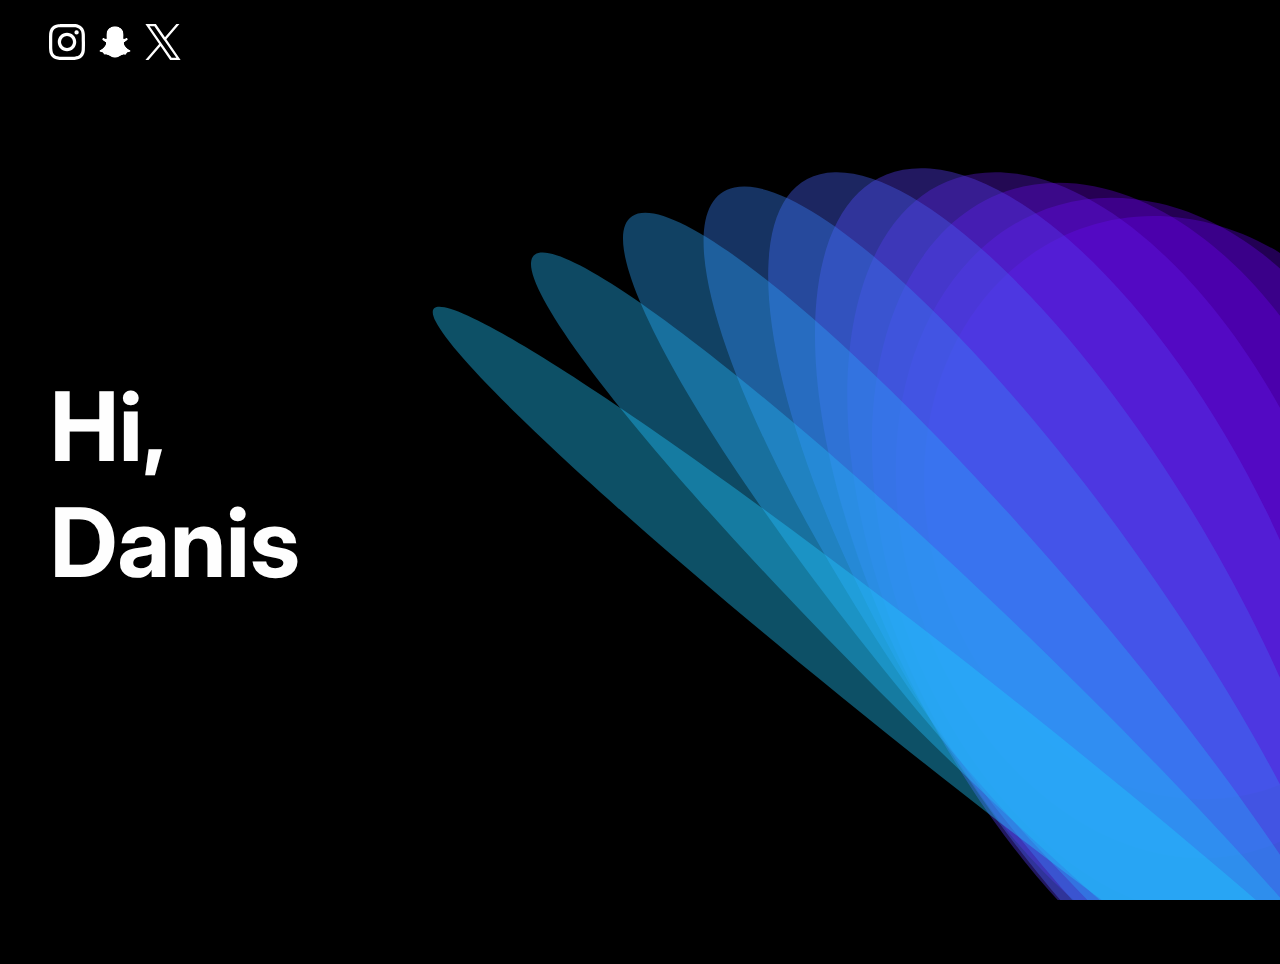
<file: index.html>
<!DOCTYPE html>
<html lang="en">
  <head>
    <meta charset="UTF-8" />
    <link rel="icon" type="image/x-icon" href="assets/favicon.ico" />
    <meta name="viewport" content="width=device-width, initial-scale=1.0" />
    <title>Portfolio</title>
    <link rel="stylesheet" href="style.css" />
  </head>

  <body>

    <div id="backgroundWrapper">
      <div id="backgroundImage"></div>
    </div>
    <div id="homePage">
 <div id="resume">
   <a href="resume.html" target="_blank">
    <button>Resume</button>
</a>
 </div>
      <div id="socials">
        <span>

          <a href="https://www.instagram.com/ig._.itachiiii" target="_blank">
              <svg
                id="Layer_1"
                width="36px"
                height="36px"
                data-name="Layer 1"
                xmlns="http://www.w3.org/2000/svg"
                viewBox="0 0 1000 1000"
              >
                <defs>
                  <style>
                    .cls-1 {
                      fill: #fff;
              
                    }
                    .cls-1:hover {
                        fill:rgb(177, 16, 192);
                    }
                  </style>
                </defs>
                <path
                  class="cls-1"
                  d="M295.42,6c-53.2,2.51-89.53,11-121.29,23.48-32.87,12.81-60.73,30-88.45,57.82S40.89,143,28.17,175.92c-12.31,31.83-20.65,68.19-23,121.42S2.3,367.68,2.56,503.46,3.42,656.26,6,709.6c2.54,53.19,11,89.51,23.48,121.28,12.83,32.87,30,60.72,57.83,88.45S143,964.09,176,976.83c31.8,12.29,68.17,20.67,121.39,23s70.35,2.87,206.09,2.61,152.83-.86,206.16-3.39S799.1,988,830.88,975.58c32.87-12.86,60.74-30,88.45-57.84S964.1,862,976.81,829.06c12.32-31.8,20.69-68.17,23-121.35,2.33-53.37,2.88-70.41,2.62-206.17s-.87-152.78-3.4-206.1-11-89.53-23.47-121.32c-12.85-32.87-30-60.7-57.82-88.45S862,40.87,829.07,28.19c-31.82-12.31-68.17-20.7-121.39-23S637.33,2.3,501.54,2.56,348.75,3.4,295.42,6m5.84,903.88c-48.75-2.12-75.22-10.22-92.86-17-23.36-9-40-19.88-57.58-37.29s-28.38-34.11-37.5-57.42c-6.85-17.64-15.1-44.08-17.38-92.83-2.48-52.69-3-68.51-3.29-202s.22-149.29,2.53-202c2.08-48.71,10.23-75.21,17-92.84,9-23.39,19.84-40,37.29-57.57s34.1-28.39,57.43-37.51c17.62-6.88,44.06-15.06,92.79-17.38,52.73-2.5,68.53-3,202-3.29s149.31.21,202.06,2.53c48.71,2.12,75.22,10.19,92.83,17,23.37,9,40,19.81,57.57,37.29s28.4,34.07,37.52,57.45c6.89,17.57,15.07,44,17.37,92.76,2.51,52.73,3.08,68.54,3.32,202s-.23,149.31-2.54,202c-2.13,48.75-10.21,75.23-17,92.89-9,23.35-19.85,40-37.31,57.56s-34.09,28.38-57.43,37.5c-17.6,6.87-44.07,15.07-92.76,17.39-52.73,2.48-68.53,3-202.05,3.29s-149.27-.25-202-2.53m407.6-674.61a60,60,0,1,0,59.88-60.1,60,60,0,0,0-59.88,60.1M245.77,503c.28,141.8,115.44,256.49,257.21,256.22S759.52,643.8,759.25,502,643.79,245.48,502,245.76,245.5,361.22,245.77,503m90.06-.18a166.67,166.67,0,1,1,167,166.34,166.65,166.65,0,0,1-167-166.34"
                  transform="translate(-2.5 -2.5)"
                />
              </svg>
          </a>
        </span>
        <span>
            <a href="https://snapchat.com/add/sc_human" target="_blank">
                <svg
                viewBox="0 0 391.39462 385.48999"
                version="1.1"
                width="36px"
                height="36px"
                xmlns="http://www.w3.org/2000/svg"
                xmlns:svg="http://www.w3.org/2000/svg"
                xmlns:rdf="http://www.w3.org/1999/02/22-rdf-syntax-ns#"
                xmlns:cc="http://creativecommons.org/ns#"
                xmlns:dc="http://purl.org/dc/elements/1.1/">
                           <defs id="defs58">
                 <style
                    id="style56">.cls-2{fill:#fff;} .cls-2:hover {
                        fill: yellow;
                    }
                </style>
                           </defs>
                           <title
                  id="title60">1Artboard 1 copy 2</title>
                           <g
                  id="PRIMARY_-_GHOST"
                  data-name="PRIMARY - GHOST"
                  transform="translate(-54.304668,-55.32)">
                 <path
                    class="cls-2"
                    d="m 417.93,340.71 c -60.61,-29.34 -70.27,-74.64 -70.7,-78 -0.52,-4.07 -1.11,-7.27 3.38,-11.41 4.33,-4 23.54,-15.89 28.87,-19.61 8.81,-6.16 12.69,-12.31 9.83,-19.87 -2,-5.23 -6.87,-7.2 -12,-7.2 a 22.3,22.3 0 0 0 -4.81,0.54 c -9.68,2.1 -19.08,6.95 -24.52,8.26 a 8.56,8.56 0 0 1 -2,0.27 c -2.9,0 -4,-1.29 -3.72,-4.78 0.68,-10.58 2.12,-31.23 0.45,-50.52 -2.29,-26.54 -10.85,-39.69 -21,-51.32 C 316.8,101.43 294,77.2 250,77.2 c -44,0 -66.77,24.23 -71.65,29.8 -10.18,11.63 -18.73,24.78 -21,51.32 -1.67,19.29 -0.17,39.93 0.45,50.52 0.2,3.32 -0.82,4.78 -3.72,4.78 a 8.64,8.64 0 0 1 -2,-0.27 c -5.43,-1.31 -14.83,-6.16 -24.51,-8.26 a 22.3,22.3 0 0 0 -4.81,-0.54 c -5.15,0 -10,2 -12,7.2 -2.86,7.56 1,13.71 9.84,19.87 5.33,3.72 24.54,15.6 28.87,19.61 4.48,4.14 3.9,7.34 3.38,11.41 -0.43,3.41 -10.1,48.71 -70.7,78 -3.55,1.72 -9.59,5.36 1.06,11.24 16.72,9.24 27.85,8.25 36.5,13.82 7.34,4.73 3,14.93 8.34,18.61 6.56,4.53 25.95,-0.32 51,7.95 21,6.92 33.76,26.47 71,26.47 37.24,0 50.37,-19.64 71,-26.47 25,-8.27 44.43,-3.42 51,-7.95 5.33,-3.68 1,-13.88 8.34,-18.61 8.65,-5.57 19.77,-4.58 36.5,-13.82 10.63,-5.81 4.59,-9.45 1.04,-11.17 z"
                    id="path62" />
                 <path
                    d="m 444.3,337.26 c -2.72,-7.4 -7.9,-11.36 -13.8,-14.64 -1.11,-0.65 -2.13,-1.17 -3,-1.57 -1.76,-0.91 -3.56,-1.79 -5.35,-2.72 -18.39,-9.75 -32.75,-22.05 -42.71,-36.63 a 83.06,83.06 0 0 1 -7.33,-13 c -0.85,-2.43 -0.81,-3.81 -0.2,-5.07 a 8.25,8.25 0 0 1 2.35,-2.45 c 3.16,-2.09 6.42,-4.21 8.63,-5.64 3.94,-2.55 7.06,-4.57 9.07,-6 7.55,-5.28 12.83,-10.89 16.13,-17.16 A 34.17,34.17 0 0 0 409.78,204 c -5,-13.16 -17.43,-21.33 -32.49,-21.33 a 44.75,44.75 0 0 0 -9.45,1 c -0.83,0.18 -1.66,0.37 -2.47,0.58 0.14,-9 -0.06,-18.5 -0.86,-27.85 -2.84,-32.87 -14.35,-50.1 -26.35,-63.84 A 105,105 0 0 0 311.37,71 C 293.16,60.6 272.51,55.32 250,55.32 227.49,55.32 206.94,60.6 188.71,71 a 104.62,104.62 0 0 0 -26.84,21.6 c -12,13.74 -23.51,31 -26.35,63.84 -0.8,9.35 -1,18.9 -0.87,27.85 -0.81,-0.21 -1.63,-0.4 -2.46,-0.58 a 44.75,44.75 0 0 0 -9.45,-1 c -15.07,0 -27.52,8.17 -32.5,21.33 a 34.21,34.21 0 0 0 1.65,28.41 c 3.31,6.27 8.59,11.88 16.14,17.16 2,1.4 5.13,3.42 9.07,6 2.13,1.38 5.24,3.4 8.29,5.42 a 8.9,8.9 0 0 1 2.66,2.67 c 0.64,1.31 0.66,2.72 -0.29,5.32 a 82.29,82.29 0 0 1 -7.21,12.73 c -9.74,14.25 -23.68,26.33 -41.48,36 -9.43,5 -19.23,8.34 -23.37,19.59 -3.12,8.49 -1.08,18.15 6.85,26.29 v 0 a 39.63,39.63 0 0 0 10,7.57 108.35,108.35 0 0 0 24.47,9.79 16.16,16.16 0 0 1 4.94,2.21 c 2.89,2.53 2.48,6.34 6.33,11.92 a 27.8,27.8 0 0 0 7.24,7.36 c 8.08,5.58 17.16,5.93 26.78,6.3 8.69,0.33 18.54,0.71 29.79,4.42 4.66,1.54 9.5,4.52 15.11,8 13.47,8.28 31.91,19.61 62.77,19.61 30.86,0 49.43,-11.39 63,-19.7 5.57,-3.42 10.38,-6.37 14.91,-7.87 11.25,-3.72 21.1,-4.09 29.79,-4.42 9.62,-0.37 18.7,-0.72 26.78,-6.3 a 27.89,27.89 0 0 0 8.24,-9 c 2.77,-4.71 2.7,-8 5.3,-10.3 a 15.32,15.32 0 0 1 4.64,-2.12 108.76,108.76 0 0 0 24.8,-9.88 39,39 0 0 0 10.5,-8.22 l 0.1,-0.12 c 7.44,-7.96 9.31,-17.34 6.26,-25.62 z M 416.87,352 c -16.73,9.24 -27.85,8.25 -36.5,13.82 -7.35,4.73 -3,14.93 -8.34,18.61 -6.56,4.53 -25.95,-0.32 -51,7.95 -20.66,6.83 -33.84,26.47 -71,26.47 -37.16,0 -50.03,-19.6 -71.03,-26.52 -25,-8.27 -44.43,-3.42 -51,-7.95 -5.33,-3.68 -1,-13.88 -8.34,-18.61 C 111,360.2 99.88,361.19 83.16,352 c -10.65,-5.88 -4.61,-9.52 -1.06,-11.24 60.6,-29.34 70.27,-74.64 70.7,-78 0.52,-4.07 1.1,-7.27 -3.38,-11.41 -4.33,-4 -23.54,-15.89 -28.87,-19.61 -8.82,-6.16 -12.7,-12.31 -9.84,-19.87 2,-5.23 6.88,-7.2 12,-7.2 a 22.3,22.3 0 0 1 4.81,0.54 c 9.68,2.1 19.08,6.95 24.51,8.26 a 8.64,8.64 0 0 0 2,0.27 c 2.9,0 3.92,-1.46 3.72,-4.78 -0.62,-10.59 -2.12,-31.23 -0.45,-50.52 2.29,-26.54 10.84,-39.69 21,-51.32 4.88,-5.59 27.81,-29.82 71.66,-29.82 43.85,0 66.84,24.13 71.72,29.7 10.17,11.63 18.73,24.78 21,51.32 1.67,19.29 0.23,39.94 -0.45,50.52 -0.23,3.49 0.82,4.78 3.72,4.78 a 8.56,8.56 0 0 0 2,-0.27 c 5.44,-1.31 14.84,-6.16 24.52,-8.26 a 22.3,22.3 0 0 1 4.81,-0.54 c 5.15,0 10,2 12,7.2 2.86,7.56 -1,13.71 -9.83,19.87 -5.33,3.72 -24.54,15.6 -28.87,19.61 -4.49,4.14 -3.9,7.34 -3.38,11.41 0.43,3.41 10.09,48.71 70.7,78 3.58,1.79 9.62,5.43 -1.03,11.36 z"
                    id="path64" />
                           </g>
                         </svg>
            </a>
        </span>
        <span>
            <a href="https://www.x.com/extrovert_69" target="_blank">
                <svg width="36px" height="36px" viewBox="0 0 1200 1227" fill="none" xmlns="http://www.w3.org/2000/svg">
                    <defs id="defs58">
                        <style id="style56">.cls-3{fill:#fff;} .cls-3:hover {
                               fill: skyblue;
                           }
                       </style>
                      </defs>
                    <path class="cls-3" d="M714.163 519.284L1160.89 0H1055.03L667.137 450.887L357.328 0H0L468.492 681.821L0 1226.37H105.866L515.491 750.218L842.672 1226.37H1200L714.137 519.284H714.163ZM569.165 687.828L521.697 619.934L144.011 79.6944H306.615L611.412 515.685L658.88 583.579L1055.08 1150.3H892.476L569.165 687.854V687.828Z" >
                    </svg>
            </a>
                
        </span>
      </div>

      <div id="navigation">
        <div id="navigationButtonWrapper">
          <button id="navigationButton">
            <span id="navigationText"> </span>
            <svg
              viewBox="0 -960 800.70642 748.46637"
              version="1.1"
              id="navigationIcon"
              width="800.70642"
              height="748.46637"
              xmlns="http://www.w3.org/2000/svg"
              xmlns:svg="http://www.w3.org/2000/svg"
            >
              <defs id="defs189" />
              <path
                d="M 609.28753,-538.98766 H 0 v -93.5583 H 609.28753 L 329.04029,-894.50919 400.3532,-960 l 400.35321,374.23319 -400.35321,374.2332 -71.31291,-65.49081 z"
                id="path183"
                style="stroke-width: 1.2096"
              />
            </svg>
          </button>
        </div>
      </div>
      <div id="introWrapper">
        <div id="intro">
          <div id="greeting">
            <h1 id="greetingText"></h1>
          </div>
          <div id="name">
            <h1 id="nameText"></h1>
          </div>
          <div id="para"></div>
        </div>
      </div>
 
    </div>

    <div id="highlightsPage" style="display: none" class="highlightsPageFade">
      <div id="backNavigation">
        <div id="backNavigationButtonWrapper">
          <button id="backNavigationButton">
            <svg
              height="16"
              viewBox="0 -960 640 640"
              width="16"
              version="1.1"
              id="backNavigationIcon"
              xmlns="http://www.w3.org/2000/svg"
              xmlns:svg="http://www.w3.org/2000/svg"
            >
              <defs id="defs157" />
              <path
                d="m 153,-600 224,224 -57,56 -320,-320 320,-320 57,56 -224,224 h 487 v 80 z"
                id="path151"
              /></svg>
            <span id="backNavigationText">Home </span>
          </button>
        </div>
      </div>
      <div>
        <h2>Highlights</h2>
        <div id="columns">
          <div>
            <h3>Skills</h3>
            <ul>
              <li>
                <p>Video Editing(Premier Pro,Filmora)</p>
              </li>
              <li>
                <p>Proficient In Basic CSS/HTML/JavaScript</p>
              </li>
              <li>
                <p>Novice In C++,C,Python</p>
              </li>
              <li>
                <p>Image Editing(Photoshop, GIMP)</p>
              </li>
            </ul>
          </div>
          <div>
            <h3>Projects</h3>
            <ul>
              <li>
                <p>Gaming Video Editing And Thumbnail Making</p>
              </li>
              <li>
                <p>This Website</p>
              </li>
              <li>
                <p>HTML Calculator</p>
              </li>
              <li>
                <p>Discord Bot</p>
              </li>
            </ul>
          </div>
        </div>
      </div>
    </div>

    <script src="typewriter.js" module></script>
    <script src="navigation.js"></script>
  </body>
</html>
</file>
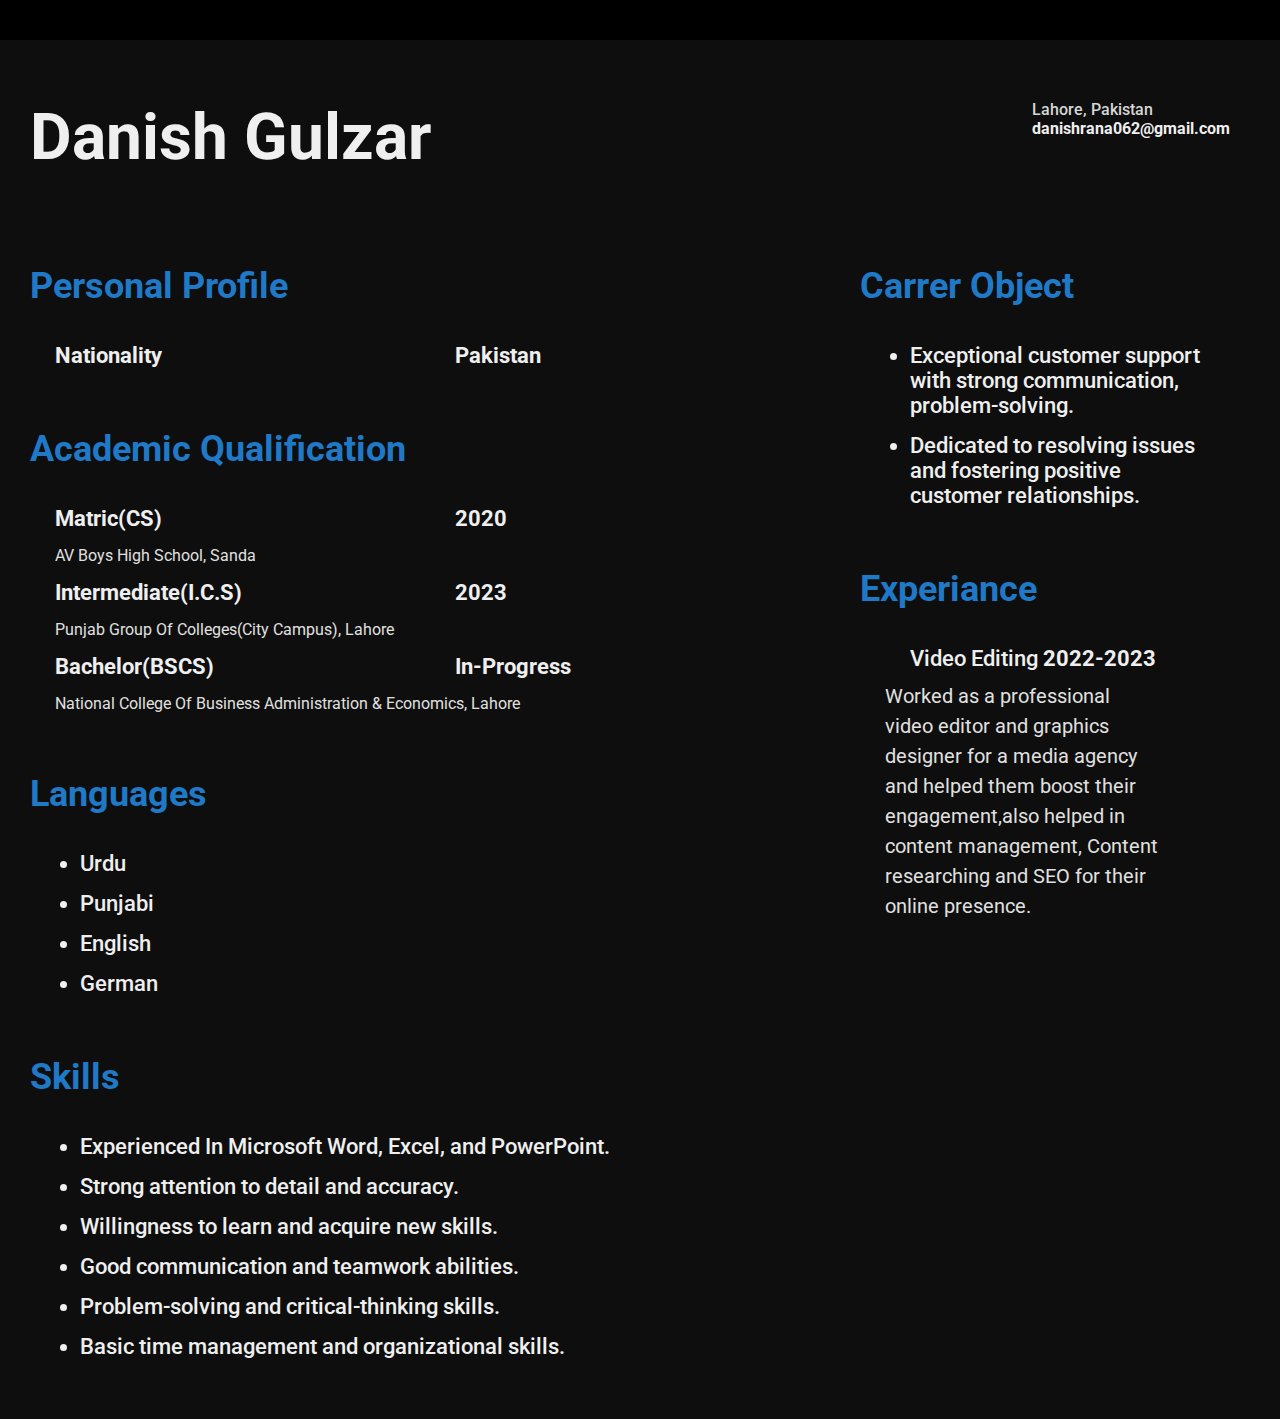
<file: resume.html>
<!DOCTYPE html>
<html lang="en">
  <head>
    <meta charset="UTF-8" />
    <meta name="viewport" content="width=device-width, initial-scale=1" />
    <title>Document</title>
    <link rel="stylesheet" href="resume.css" />
  </head>
  <body>
    <div id="resume">
      <div id="header">
        <div class="headerWrapper">
          <div class="header">
            <h1>Danish Gulzar</h1>
          </div>
        </div>
        <div class="contactWrapper">
          <div class="contact">
            <p class="address">Lahore, Pakistan</p>
            <p class="email">danishrana062@gmail.com</p>
          </div>
        </div>
      </div>
      <div id="content">
        <div id="column1">
          <div class="field nomargin">
            <h2 class="title">Personal Profile</h2>
            <div class="entry">
              <span class="key">Nationality</span>
              <span class="value">Pakistan</span>
            </div>
          </div>
          <div class="field">
            <h2 class="title">Academic Qualification</h2>
            <div class="entry">
              <span class="key">Matric(CS)</span>
              <span class="value">2020</span>
            </div>
            <div class="comment">AV Boys High School, Sanda</div>
            <div class="entry">
              <span class="key">Intermediate(I.C.S)</span>
              <span class="value">2023</span>
            </div>
            <div class="comment">
              Punjab Group Of Colleges(City Campus), Lahore
            </div>
            <div class="entry">
              <span class="key">Bachelor(BSCS)</span>
              <span class="value">In-Progress</span>
            </div>
            <div class="comment">
              National College Of Business Administration & Economics, Lahore
            </div>
          </div>
          <div class="field">
            <h2 class="title">Languages</h2>
            <div class="entry-single">
              <li class="key">Urdu</li>
            </div>
            <div class="entry-single">
              <li class="key">Punjabi</li>
            </div>
            <div class="entry-single">
              <li class="key">English</li>
            </div>
            <div class="entry-single">
              <li class="key">German</li>
            </div>
          </div>
          <div class="field">
            <h2 class="title">Skills</h2>
            <div class="entry-single">
              <li class="key">
                Experienced In Microsoft Word, Excel, and PowerPoint.
              </li>
            </div>
            <div class="entry-single">
              <li class="key">Strong attention to detail and accuracy.</li>
            </div>
            <div class="entry-single">
              <li class="key">Willingness to learn and acquire new skills.</li>
            </div>
            <div class="entry-single">
              <li class="key">Good communication and teamwork abilities.</li>
            </div>
            <div class="entry-single">
              <li class="key">Problem-solving and critical-thinking skills.</li>
            </div>
            <div class="entry-single">
              <li class="key">
                Basic time management and organizational skills.
              </li>
            </div>
          </div>
        </div>
        <div id="column2">
          <div class="field">
            <h2 class="title">Carrer Object</h2>
            <div class="entry-lower">
              <li class="key">
                Exceptional customer support with strong communication,
                problem-solving.
              </li>
            </div>
            <div class="entry-single entry-lower">
              <li class="key">
                Dedicated to resolving issues and fostering positive customer
                relationships.
              </li>
            </div>
            <div class="field">
              <h2 class="title">Experiance</h2>
              <div class="entry-lower">
                <span class="key"> Video Editing <b>2022-2023</b> </span>
              </div>
              <div class="comment" style="margin-top: 10px; line-height: 30px; font-size: 20px;">
                Worked as a professional video editor and graphics designer for
                a media agency and helped them boost their engagement,also
                helped in content management, Content researching and SEO for
                their online presence.
              </div>
            </div>
          </div>
        </div>
      </div>
    </div>
  </body>
</html>
</file>
<file: style.css>
@import url('https://fonts.googleapis.com/css2?family=Inter:wght@500&display=swap');

* {
    margin: 0;
    padding: 0;
}

body {
    background-color: black;
    overflow: clip;
    font-family: 'Inter', sans-serif;
}

#resume button{
    height:auto ;
    width: auto;
    border-radius:9px;
    color: #efefef;
    background-color: black;
    position: absolute;
    font-size: 24px;
    display: absolute;
    margin-left:87rem;
    margin-top: 2rem;
    place-items: right;
}
#para {
    color: #fefefe;
    font-size: 25px;
    margin-top: 30px;
    width: 632px;
    line-height: 32px;
}

#backgroundWrapper {
    height: 100%;
    width: 100%;
    display: grid;
    position: absolute;
    place-items: end;
}

#backgroundImage {
    background-image: url("./assets/yoinked.svg");
    width: 850px;
    height: 850px;
    animation: breeze 3s infinite;
}

#greeting, #name {
    color: #fefefe;
    font-size: 48px;
}

#introWrapper {
    display: grid;
    position: absolute;
    height: 100%;
    width: 800px;
    place-items: center;
    z-index: 1;
}

#homePage {
    position: absolute;
    width: 100%;
    height: 100%;
}
a {
    text-decoration: none;
}
.switchPage {
    animation: toLeft 3000ms forwards;
}

#intro {
    height: 292px;
    width: 700px;
}

@keyframes breeze {
    10%{
        filter: hue-rotate(10deg);
    }
    20%{
        filter: hue-rotate(20deg);
    }
    30%{
        filter: hue-rotate(40deg);
    }
    40%{
        filter: hue-rotate(60deg);
    }
    50%{
        filter: hue-rotate(80deg);
    }
    60%{
        filter: hue-rotate(60deg);
    }
    70%{
        filter: hue-rotate(40deg);
    }
    80%{
        filter: hue-rotate(20deg);
    }
    90%{
        filter: hue-rotate(10deg);
    }
    100%{
        filter: hue-rotate(0deg);
    }
}
#navigation {
    color: #efefef;
    position: absolute;
    z-index: 2;
    width: 100%;
    height: 100%;
    display: grid;
    place-items: center;
}

#navigation #navigationButtonWrapper {
    display: grid;
    width: 100%;
    place-items: end;
}

#navigation #navigationButtonWrapper #navigationButton {
    background: transparent;
    width: 200px;
    border: none;
    color: #efefef;
    font-size: 28px;
    font-weight: bold;
    text-align: left;
}

#navigation #navigationButtonWrapper #navigationButton #navigationIcon {
    fill: #efefef;
    height: 24px;
    width: auto;
    display: none;
    padding-top: 8px;
    transition: all 600ms;
}

#navigation #navigationButtonWrapper #navigationButton:hover {
    animation: pull 250ms forwards;
}

@keyframes pull {
    100% { transform: scaleX(1.15); }
}

@keyframes toLeft {
    0% { left: 0; }
    100% { left: -150%; }
}

#highlightsPage{
    color: #fefefe;
    position: absolute;
    font-size: 36px;
    width: 100%;
    margin-top: 60px;
    z-index: 1;
    display: none;
    place-items: center;
    text-align: center;
    opacity: 0;
    
}
#columns{
    display: grid; 
    grid-template-columns: repeat(2,600px);
    gap: 30px;
    margin-top: 40px;
    
    
}
div#highlightsPage div#columns div h3{
    margin-bottom: 30px;
}
div#highlightsPage div#columns div ul li p{
    font-size: calc(16px * 1.618) ;
}
div#highlightsPage div#columns div ul{
    line-height: 50px;
    text-align: left;
}
div#highlightsPage div#columns div ul li{
    margin-left: 30px;
    
}

.highlightsPageFade{
    animation: fadeIn 0.5s forwards;
}

@keyframes fadeIn {
    0%{
        opacity: 0;
    }
    100%{
        opacity: 1;
    }
    
}
#backNavigation {
    color: #efefef;
    position: absolute;
    z-index: 2;
    width: 100%;
    height: 100%;
    display: grid;
    place-items: start ;
}

#backNavigation #backNavigationButtonWrapper {
    display: grid;
    width: 100%;
    place-items: start;
}

#backNavigation #backNavigationButtonWrapper #backNavigationButton{
    background: transparent;
    width: 130px;
    border: none;
    color: #efefef;
    font-size: 28px;
    font-weight: bold;
    text-align: right;
}

#backNavigation #backNavigationButtonWrapper #backNavigationButton #backNavigationIcon {
    fill: #efefef;
    height: 24px;
    width: auto;
    padding-top: 8px;
    padding-left: 4px;
    transition: all 600ms;
}
#backNavigation #backNavigationButtonWrapper #backNavigationButton #backNavigationButtonText{
    margin-left: 10px;
}

#backNavigation #backNavigationButtonWrapper #backNavigationButton:hover {
    animation: push 250ms forwards;
}
@keyframes push {
    100% { transform: scaleX(0.9); }
    
}
@keyframes fadeOut {
    0%{
        opacity: 1;
    }
    100%{
        opacity: 0;
    }       
}
.highlightsPageFadeOut{
    animation: fadeOut 0.5s forwards;
}
@keyframes fromLeft {
    0%{ left:-150% ;}
    100% { left: 0;}
}
.backSwitchPage{
    animation: fromLeft 1000ms forwards;
}

#socials {
    margin-top:24px;
    margin-left: 45px;
    width: 300px;
}
#socials span  {
    margin:4px;
}


#resume button:hover{
    color: black;
    background-color: #efefef;
}
</file>
<file: resume.css>
@import url("https://fonts.googleapis.com/css2?family=Roboto:ital,wght@0,100;0,300;0,400;0,500;0,700;0,900;1,100;1,300;1,400;1,500;1,700;1,900&display=swap");

* {
  margin: 0;
  padding: 0;
  box-sizing: border-box;
}

body {
  font-family: "Roboto", sans-serif;

  background-color: black;
  color: #efefef;
  display: grid;
  width: 100%;
  position: absolute;
  place-items: center;
}

h2,
h3,
h4,
h5,
h6 {
  color: #2079c7;
}
h1 {
  color: #efefef;
}

.title {
  font-size: 36px;
  margin-bottom: 36px;
}
#resume {
  margin-top: 40px;

  background-color: #0e0e0e;
}
#header {
  display: grid;
  width: 1280px;
  grid-template-columns: 600px 600px;
  gap: 30px;
  padding-top:60px;

  padding-left: 30px;
  padding-right: 30px;

}
#header .contactWrapper {
  display: grid;
  place-items: end;
  height: 36px;
}
#header .contactWrapper .contact {
  padding-right: 30px;
}
#header .contactWrapper .contact .address {
  color: #d6d6d6;
  font-weight: 500;
}

#header .contactWrapper .contact .email {
  font-weight: bold;
}

#header .headerWrapper .header h1 {
  font-size: 64px;
}

#content {
  display: grid;
  grid-template-columns: 800px 300px;
  width: 1280px;
  gap: 30px;
  padding: 30px;
}

.field {
  margin-top: 60px;
  margin-bottom: 30px;
}
.field .entry {
  grid-template-columns: 400px 150px;
  display: grid;
  margin-top: 15px;
  margin-left: 25px;
}
.field .entry-single {
    margin-left: 50px;
    grid-template-columns: 550px;
    display: grid;
    margin-top: 15px;
}

.field .entry-lower {
  margin-left: 50px;
  grid-template-columns: 300px;
  display: grid;
  margin-top: 15px;
}
.field .entry-lower .key {
  font-weight: 500;
  font-size: 22px;
}
.field .entry-single .key {
    font-weight: 500;
    font-size: 22px;
  }
.field .entry .key {
  font-weight: bold;
  font-size: 22px;
}

.field .entry  .value {
  font-weight: bold;
  font-size: 22px;
}
.field .comment {
  color: #e0e0e0;
  margin-top: 15px;
margin-left:25px;
}
</file>
